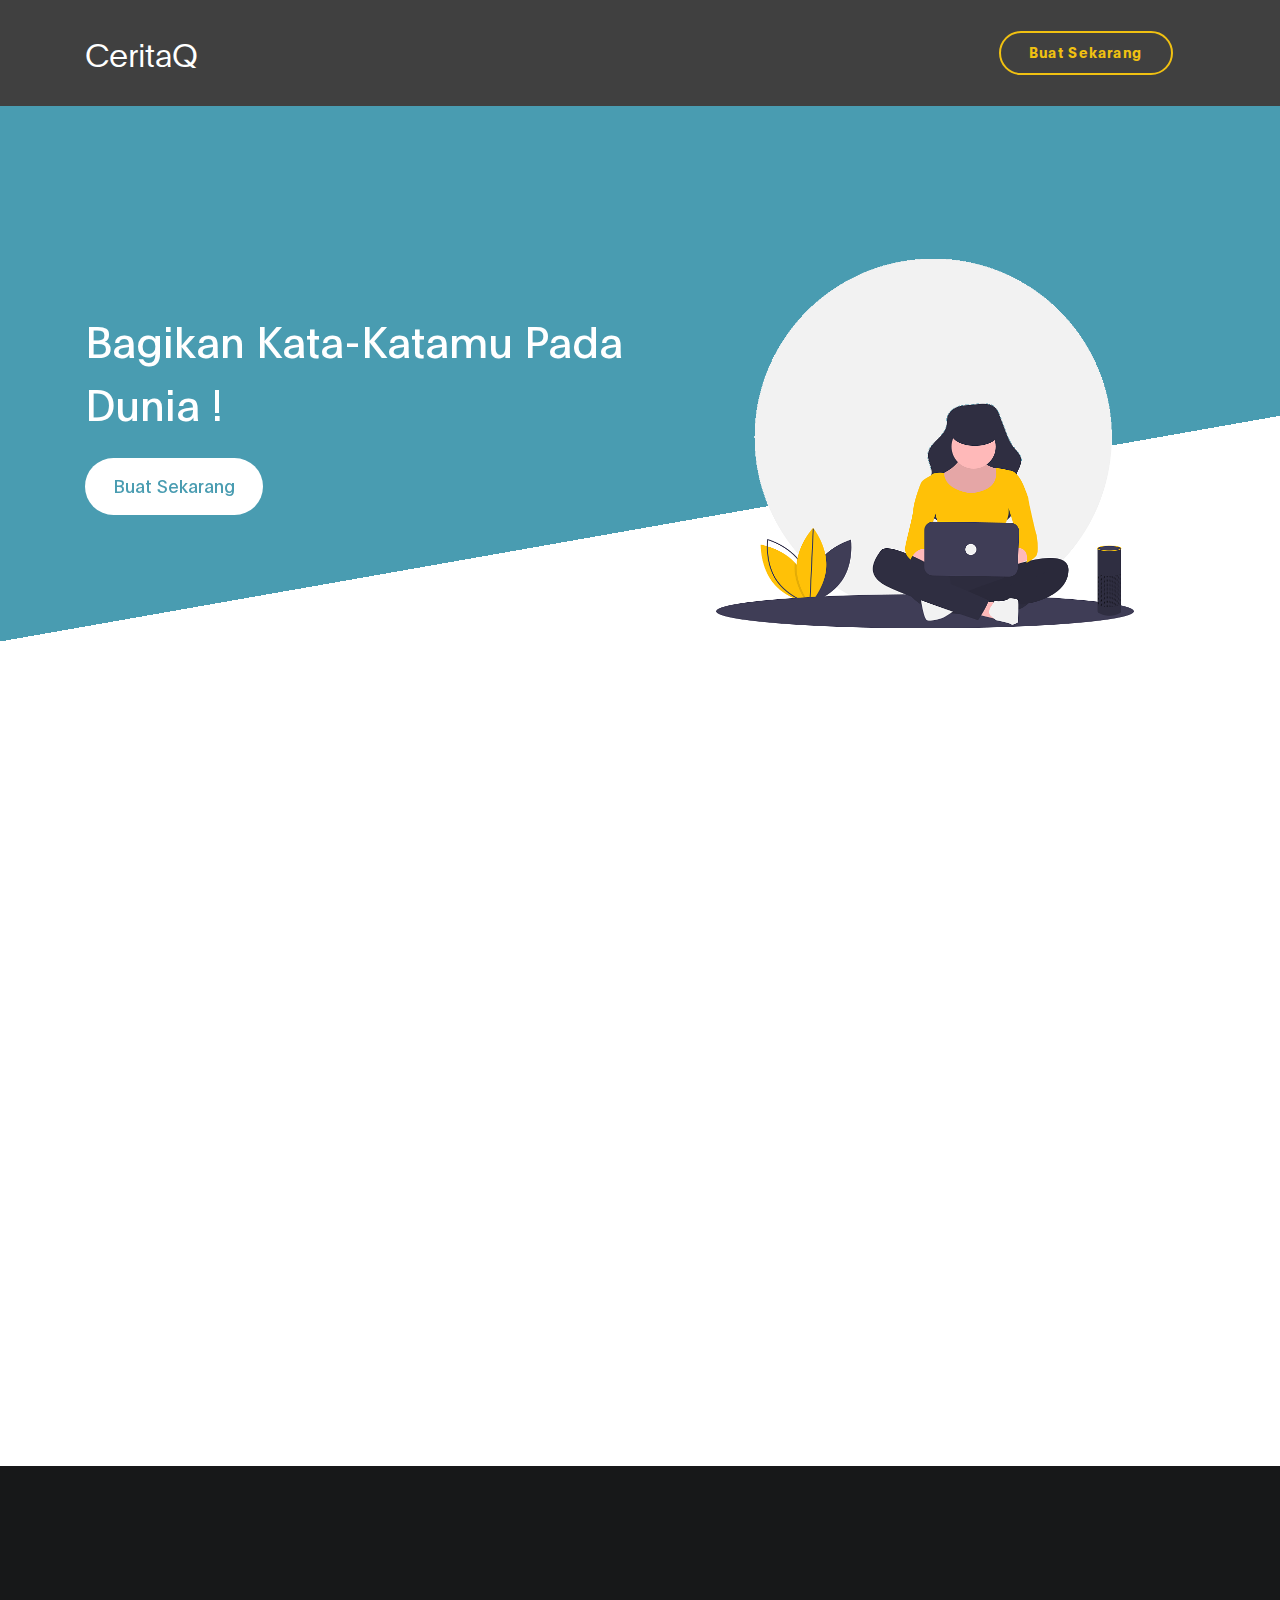
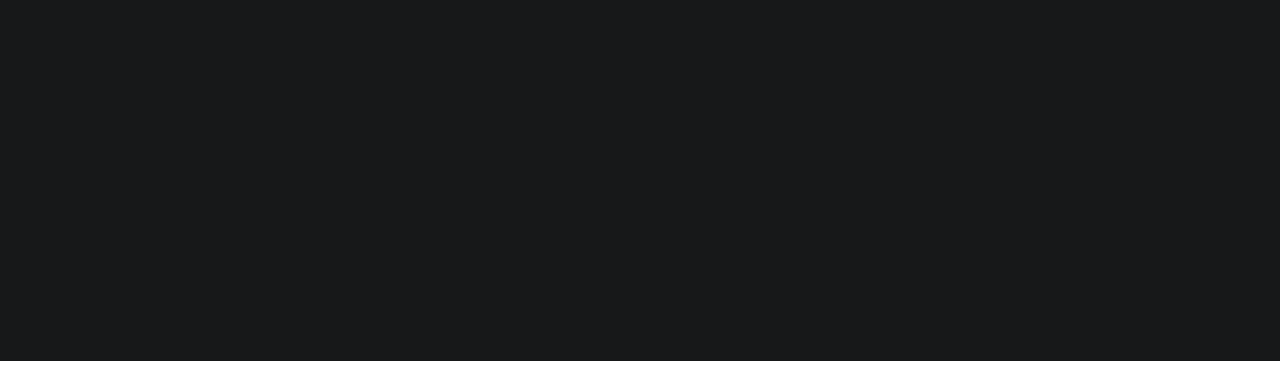
<file: index.html>
<!DOCTYPE html>
<html lang="en">
<head>

     <title>CeritaQ | Bagikan Kata-Katamu Pada Dunia </title>
<!--

DIGITAL TREND

https://templatemo.com/tm-538-digital-trend

-->
     <meta charset="UTF-8">
     <meta http-equiv="X-UA-Compatible" content="IE=Edge">
     <meta name="description" content="">
     <meta name="keywords" content="">
     <meta name="author" content="">
     <meta name="viewport" content="width=device-width, initial-scale=1, maximum-scale=1">

     <link rel="stylesheet" href="css/bootstrap.min.css">
     <link rel="stylesheet" href="css/font-awesome.min.css">
     <link rel="stylesheet" href="css/aos.css">
     <link rel="stylesheet" href="css/owl.carousel.min.css">
     <link rel="stylesheet" href="css/owl.theme.default.min.css">

     <!-- MAIN CSS -->
     <link rel="stylesheet" href="css/templatemo-digital-trend.css">

</head>
<body>

     <!-- MENU BAR -->
    <nav class="navbar navbar-expand-lg">
        <div class="container">
            <a class="navbar-brand" href="index.html">
              <i class=""></i>
              CeritaQ
            </a>

            <button class="navbar-toggler" type="button" data-toggle="collapse" data-target="#navbarNav" aria-controls="navbarNav" aria-expanded="false"
                aria-label="Toggle navigation">
                <span class="navbar-toggler-icon"></span>
            </button>

            <div class="collapse navbar-collapse" id="navbarNav">
                <ul class="navbar-nav ml-auto">
                    <li class="nav-item">
                        <a href="https://forms.gle/DLChrPrDQYyfFzsi8" class="nav-link contact">Buat Sekarang</a>
                    </li>
                </ul>
            </div>
        </div>
    </nav>


     <!-- HERO -->
     <section class="hero hero-bg d-flex justify-content-center align-items-center">
               <div class="container">
                    <div class="row">

                        <div class="col-lg-6 col-md-10 col-12 d-flex flex-column justify-content-center align-items-center">
                              <div class="hero-text">

                                   <h1 class="text-white" data-aos="fade-up">Bagikan Kata-Katamu Pada Dunia ! </h1>

                                   <a href="https://forms.gle/DLChrPrDQYyfFzsi8" class="custom-btn btn-bg btn mt-3" data-aos="fade-up" data-aos-delay="100">Buat Sekarang</a>

                              
                              </div>
                        </div>

                        <div class="col-lg-6 col-12">
                          <div class="hero-image" data-aos="fade-up" data-aos-delay="300">

                            <img src="images/working-girl.png" class="img-fluid" alt="working girl">
                          </div>
                        </div>

                    </div>
               </div>
     </section>


     <!-- ABOUT -->
   




     <!-- TESTIMONIAL -->
     <section class="testimonial section-padding">
          <div class="container">
               <div class="row">

                    <div class="col-lg-6 col-md-5 col-12">
                        <div class="contact-image" data-aos="fade-up">

                          <img src="images/female-avatar.png" class="img-fluid" alt="website">
                        </div>
                    </div>

                    <div class="col-lg-6 col-md-7 col-12">
                      <h4 class="my-5 pt-3" data-aos="fade-up" data-aos-delay="100">Kata Mereka</h4>

                      <div class="quote" data-aos="fade-up" data-aos-delay="200"></div>

                      <h2 class="mb-4" data-aos="fade-up" data-aos-delay="300">Kau adalah Tulisan Yang Tak Pernah Kutulis, Dan Buku Yang tak Pernah Kubaca</h2>

                      <p data-aos="fade-up" data-aos-delay="400">
                        <strong>Anonim</strong>

                        <span class="mx-1">/</span>

                        <small>Mahasiswi Akhir :( </small>
                      </p>
                    </div>

               </div>
          </div>
     </section>


    <footer class="site-footer">
      <div class="container">
        <div class="row">

          <div class="col-lg-5 mx-lg-auto col-md-8 col-10">
            <h1 class="text-white" data-aos="fade-up" data-aos-delay="100">Buat Dunia <strong>Kagum</strong> Dengan Kata-Katamu </h1>
          </div>

          <div class="col-lg-3 col-md-6 col-12" data-aos="fade-up" data-aos-delay="200">
            <h4 class="my-4">Kontak </h4>

            <p class="mb-1">
              <i class="fa fa-phone mr-2 footer-icon"></i> 
              +6283850548293
            </p>

            <p>
              <a href="mailto:ceritaq100@gmail.com?subject=subject&cc=cc@example.com">
                <i class="fa fa-envelope mr-2 footer-icon"></i>
                ceritaq100@gmail.com
              </a>
            </p>
          </div>

          <div class="col-lg-3 col-md-6 col-12" data-aos="fade-up" data-aos-delay="300">
            <h4 class="my-4">Kantor Virtual </h4>

            <p class="mb-1">
              <i class="fa fa-home mr-2 footer-icon"></i> 
              Jl. Deandles Rt. 6 Rw. 3 Panceng
            </p>
          </div>

          <div class="col-lg-4 mx-lg-auto text-center col-md-8 col-12" data-aos="fade-up" data-aos-delay="400">
            <p class="copyright-text">Copyright &copy; 2021 CeritaQ
            <br>
          </div>

          <div class="col-lg-4 mx-lg-auto col-md-6 col-12" data-aos="fade-up" data-aos-delay="500">
            
            <ul class="footer-link">
              
            </ul>
          </div>

          <div class="col-lg-3 mx-lg-auto col-md-6 col-12" data-aos="fade-up" data-aos-delay="600">
            <ul class="social-icon">
              <li><a href="https://www.instagram.com/ceritaq.id" class="fa fa-instagram"></a></li>
            </ul>
          </div>

        </div>
      </div>
    </footer>


     <!-- SCRIPTS -->
     <script src="js/jquery.min.js"></script>
     <script src="js/bootstrap.min.js"></script>
     <script src="js/aos.js"></script>
     <script src="js/owl.carousel.min.js"></script>
     <script src="js/smoothscroll.js"></script>
     <script src="js/custom.js"></script>

</body>
</html>
</file>
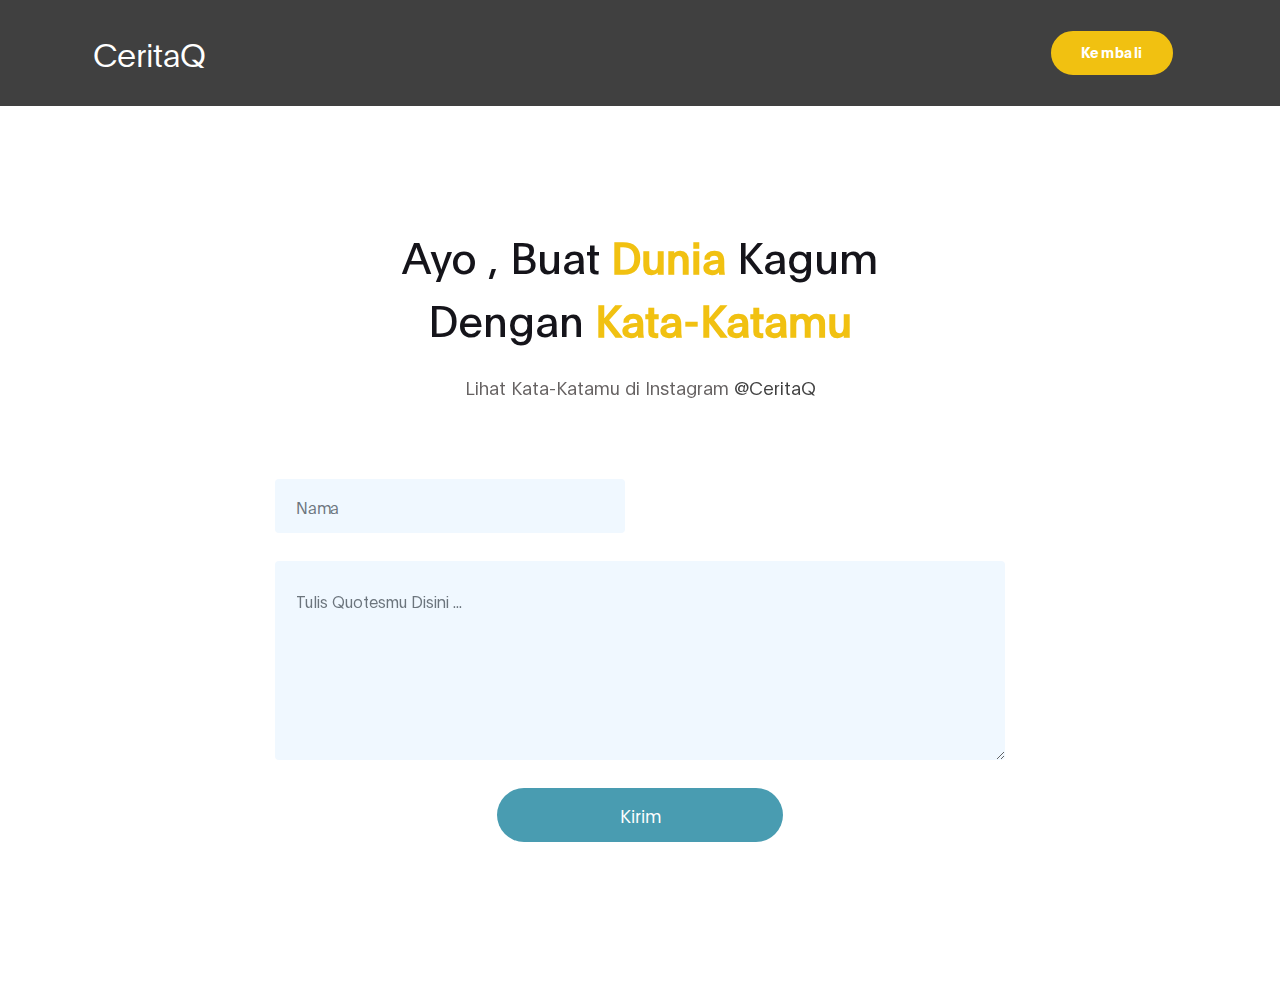
<file: contact.html>
<!DOCTYPE html>
<html lang="en">
<head>

     <title>Cerita</title>
<!--

DIGITAL TREND

https://templatemo.com/tm-538-digital-trend

-->
     <meta charset="UTF-8">
     <meta http-equiv="X-UA-Compatible" content="IE=Edge">
     <meta name="description" content="">
     <meta name="keywords" content="">
     <meta name="author" content="">
     <meta name="viewport" content="width=device-width, initial-scale=1, maximum-scale=1">

     <link rel="stylesheet" href="css/bootstrap.min.css">
     <link rel="stylesheet" href="css/font-awesome.min.css">
     <link rel="stylesheet" href="css/aos.css">
     <link rel="stylesheet" href="css/owl.carousel.min.css">
     <link rel="stylesheet" href="css/owl.theme.default.min.css">

     <!-- MAIN CSS -->
     <link rel="stylesheet" href="css/templatemo-digital-trend.css">

</head>
<body>

     <!-- MENU BAR -->
    <nav class="navbar navbar-expand-lg position-absolute">
        <div class="container">
          <a class="navbar-brand" href="index.html">
              <i class="fa "></i>
              CeritaQ
            </a>

            <button class="navbar-toggler" type="button" data-toggle="collapse" data-target="#navbarNav" aria-controls="navbarNav" aria-expanded="false"
                aria-label="Toggle navigation">
                <span class="navbar-toggler-icon"></span>
            </button>

            <div class="collapse navbar-collapse" id="navbarNav">
                <ul class="navbar-nav ml-auto">
      
                    <li class="nav-item">
                        <a href="index.html" class="nav-link active contact">Kembali</a>
                    </li>
                </ul>
            </div>
        </div>
    </nav>


     <!-- CONTACT -->
     <section class="contact section-padding">
          <div class="container">
               <div class="row">

                    <div class="col-lg-6 mx-auto col-md-7 col-12 py-5 mt-5 text-center" data-aos="fade-up">

                      <h1 class="mb-4">Ayo , Buat <strong>Dunia</strong> Kagum Dengan <strong>Kata-Katamu</strong> </h1>

                      <p>Lihat Kata-Katamu di Instagram <a href="mailto:hello@company.com">@CeritaQ</a></p>
                  
                    </div>

                    <div class="col-lg-8 mx-auto col-md-10 col-12">
                    
                    <!-- Follow https://templatemo.com/contact page to setup your own contact form -->
                    
                      <form action="#" method="post" class="contact-form" data-aos="fade-up" data-aos-delay="300" role="form">
                        <div class="row">
                          <div class="col-lg-6 col-12">
                            <input type="text" class="form-control" name="name" placeholder="Nama">
                          </div>


                          <div class="col-lg-12 col-12">
                            <textarea class="form-control" rows="6" name="message" placeholder="Tulis Quotesmu Disini ..."></textarea>
                          </div>

                          <div class="col-lg-5 mx-auto col-7">
                            <button type="submit" class="form-control" id="submit-button" name="submit">Kirim</button>
                          </div>
                        </div>

                      </form>
                    </div>

               </div>
          </div>
     </section>

<!-- How to change your own map point
	1. Go to Google Maps
	2. Click on your location point
	3. Click "Share" and choose "Embed map" tab
	4. Copy only URL and paste it within the src="" field below
-->


     <!-- SCRIPTS -->
     <script src="js/jquery.min.js"></script>
     <script src="js/bootstrap.min.js"></script>
     <script src="js/aos.js"></script>
     <script src="js/owl.carousel.min.js"></script>
     <script src="js/custom.js"></script>

</body>
</html>
</file>
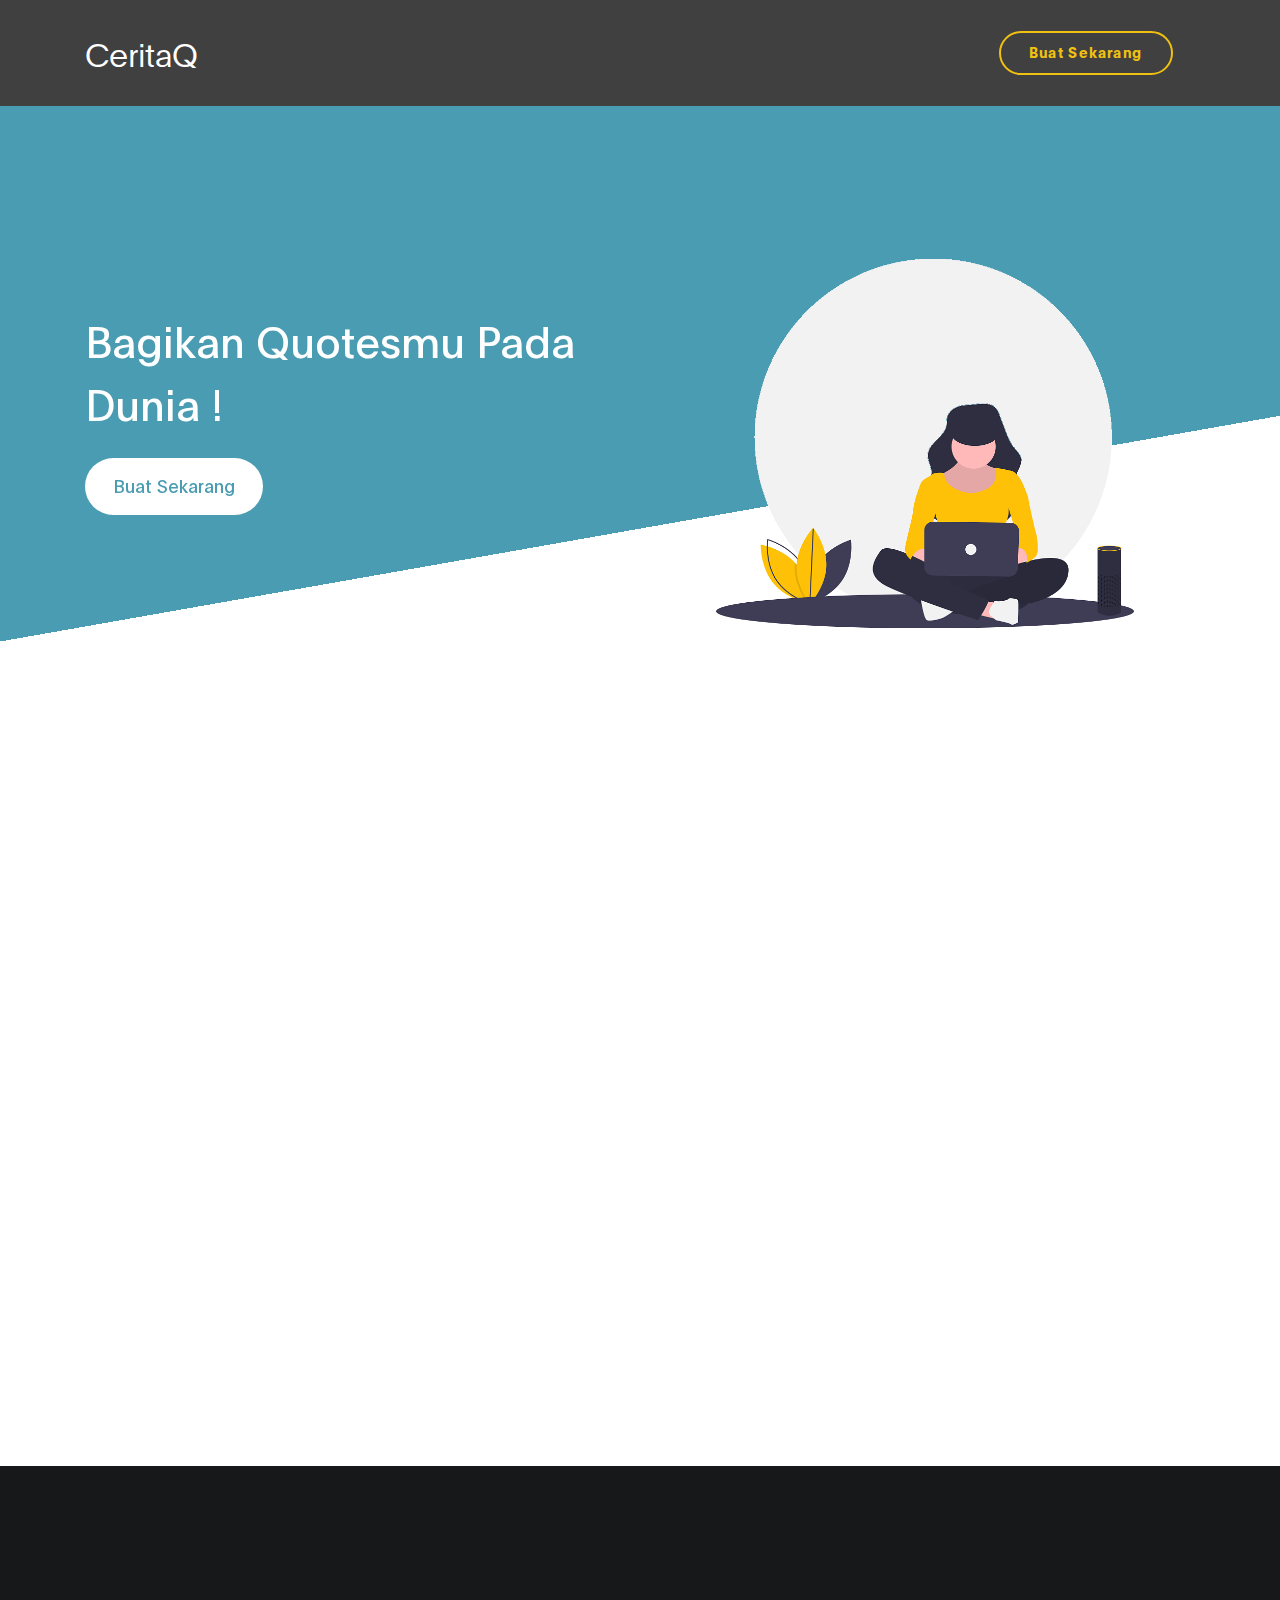
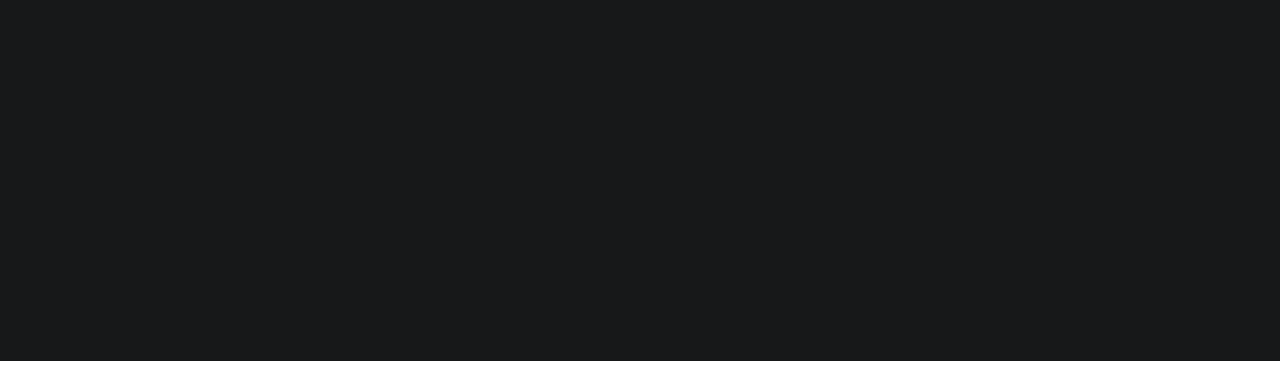
<file: table.html>
<!DOCTYPE html>
<html lang="en">
<head>

     <title>CeritaQ | Bagikan Quotes Pada Dunia </title>
<!--

DIGITAL TREND

https://templatemo.com/tm-538-digital-trend

-->
     <meta charset="UTF-8">
     <meta http-equiv="X-UA-Compatible" content="IE=Edge">
     <meta name="description" content="">
     <meta name="keywords" content="">
     <meta name="author" content="">
     <meta name="viewport" content="width=device-width, initial-scale=1, maximum-scale=1">

     <link rel="stylesheet" href="css/bootstrap.min.css">
     <link rel="stylesheet" href="css/font-awesome.min.css">
     <link rel="stylesheet" href="css/aos.css">
     <link rel="stylesheet" href="css/owl.carousel.min.css">
     <link rel="stylesheet" href="css/owl.theme.default.min.css">

     <!-- MAIN CSS -->
     <link rel="stylesheet" href="css/templatemo-digital-trend.css">

</head>
<body>

     <!-- MENU BAR -->
    <nav class="navbar navbar-expand-lg">
        <div class="container">
            <a class="navbar-brand" href="index.html">
              <i class=""></i>
              CeritaQ
            </a>

            <button class="navbar-toggler" type="button" data-toggle="collapse" data-target="#navbarNav" aria-controls="navbarNav" aria-expanded="false"
                aria-label="Toggle navigation">
                <span class="navbar-toggler-icon"></span>
            </button>

            <div class="collapse navbar-collapse" id="navbarNav">
                <ul class="navbar-nav ml-auto">
                    <li class="nav-item">
                        <a href="https://forms.gle/DLChrPrDQYyfFzsi8" class="nav-link contact">Buat Sekarang</a>
                    </li>
                </ul>
            </div>
        </div>
    </nav>


     <!-- HERO -->
     <section class="hero hero-bg d-flex justify-content-center align-items-center">
               <div class="container">
                    <div class="row">

                        <div class="col-lg-6 col-md-10 col-12 d-flex flex-column justify-content-center align-items-center">
                              <div class="hero-text">

                                   <h1 class="text-white" data-aos="fade-up">Bagikan Quotesmu Pada Dunia ! </h1>

                                   <a href="https://forms.gle/DLChrPrDQYyfFzsi8" class="custom-btn btn-bg btn mt-3" data-aos="fade-up" data-aos-delay="100">Buat Sekarang</a>

                              
                              </div>
                        </div>

                        <div class="col-lg-6 col-12">
                          <div class="hero-image" data-aos="fade-up" data-aos-delay="300">

                            <img src="images/working-girl.png" class="img-fluid" alt="working girl">
                          </div>
                        </div>

                    </div>
               </div>
     </section>


     <!-- ABOUT -->
   




     <!-- TESTIMONIAL -->
     <section class="testimonial section-padding">
          <div class="container">
               <div class="row">

                    <div class="col-lg-6 col-md-5 col-12">
                        <div class="contact-image" data-aos="fade-up">

                          <img src="images/female-avatar.png" class="img-fluid" alt="website">
                        </div>
                    </div>

                    <div class="col-lg-6 col-md-7 col-12">
                      <h4 class="my-5 pt-3" data-aos="fade-up" data-aos-delay="100">Kata Mereka</h4>

                      <div class="quote" data-aos="fade-up" data-aos-delay="200"></div>

                      <h2 class="mb-4" data-aos="fade-up" data-aos-delay="300">Kau adalah Tulisan Yang Tak Pernah Kutulis, Dan Buku Yang tak Pernah Kubaca</h2>

                      <p data-aos="fade-up" data-aos-delay="400">
                        <strong>Anonim</strong>

                        <span class="mx-1">/</span>

                        <small>Mahasiswi Akhir :( </small>
                      </p>
                    </div>

               </div>
          </div>
     </section>


    <footer class="site-footer">
      <div class="container">
        <div class="row">

          <div class="col-lg-5 mx-lg-auto col-md-8 col-10">
            <h1 class="text-white" data-aos="fade-up" data-aos-delay="100">Buat Dunia <strong>Kagum</strong> Dengan Kata-Katamu </h1>
          </div>

          <div class="col-lg-3 col-md-6 col-12" data-aos="fade-up" data-aos-delay="200">
            <h4 class="my-4">Kontak </h4>

            <p class="mb-1">
              <i class="fa fa-phone mr-2 footer-icon"></i> 
              +6283850548293
            </p>

            <p>
              <a href="#">
                <i class="fa fa-envelope mr-2 footer-icon"></i>
                ceritaqceritaq@gmail.com
              </a>
            </p>
          </div>

          <div class="col-lg-3 col-md-6 col-12" data-aos="fade-up" data-aos-delay="300">
            <h4 class="my-4">Kantor Virtual </h4>

            <p class="mb-1">
              <i class="fa fa-home mr-2 footer-icon"></i> 
              Jl. Deandles Rt. 6 Rw. 3 Panceng
            </p>
          </div>

          <div class="col-lg-4 mx-lg-auto text-center col-md-8 col-12" data-aos="fade-up" data-aos-delay="400">
            <p class="copyright-text">Copyright &copy; 2021 CeritaQ
            <br>
          </div>

          <div class="col-lg-4 mx-lg-auto col-md-6 col-12" data-aos="fade-up" data-aos-delay="500">
            
            <ul class="footer-link">
              
            </ul>
          </div>

          <div class="col-lg-3 mx-lg-auto col-md-6 col-12" data-aos="fade-up" data-aos-delay="600">
            <ul class="social-icon">
              <li><a href="https://www.instagram.com/ceritaqceritaq/" class="fa fa-instagram"></a></li>
            </ul>
          </div>

        </div>
      </div>
    </footer>


     <!-- SCRIPTS -->
     <script src="js/jquery.min.js"></script>
     <script src="js/bootstrap.min.js"></script>
     <script src="js/aos.js"></script>
     <script src="js/owl.carousel.min.js"></script>
     <script src="js/smoothscroll.js"></script>
     <script src="js/custom.js"></script>

</body>
</html>
</file>
<file: css/templatemo-digital-trend.css>
/*

DIGITAL TREND

https://templatemo.com/tm-538-digital-trend

*/
  
  @font-face {
      font-family: 'Plain-Regular';
      src: url('../fonts/Plain-Regular.woff2') format('woff2'),
          url('../fonts/Plain-Regular.woff') format('woff');
      font-weight: normal;
      font-style: normal;
  }

  @font-face {
      font-family: 'Plain-Light';
      src: url('../fonts/Plain-Light.woff2') format('woff2'),
          url('../fonts/Plain-Light.woff') format('woff');
      font-weight: bold;
      font-style: normal;
  }

  @font-face {
      font-family: 'Plain-Bold';
      src: url('../fonts/Plain-Bold.woff2') format('woff2'),
          url('../fonts/Plain-Bold.woff') format('woff');
      font-weight: bold;
      font-style: normal;
  }

  :root {
    --primary-color:        #499cb1;
    --secondary-color:      #f1c111;
    --white-color:          #ffffff;
    --dark-color:           #171819;
    --project-bg:           #f0f8ff;
    --menu-bg:              #404040;

    --title-color:          #15141a;
    --gray-color:           #909090;
    --link-color:           #404040;
    --p-color:              #666262;

    --base-font-family:     'Plain-Light', sans-serif;
    --title-font-family:    'Plain-Regular', sans-serif;
    --font-bold-family:     'Plain-Bold', sans-serif;
    --font-weight-bold:     bold;

    --h1-font-size:         42px;
    --h2-font-size:         32px;
    --h3-font-size:         24px;
    --p-font-size:          18px;
    --base-font-size:       16px;
    --menu-font-size:       14px;

    --border-radius-large:  100px;
    --border-radius-small:  5px;
  }

  body {
    background: var(--white-color);
    font-family: var(--base-font-family);
  }


  /*---------------------------------------
     TYPOGRAPHY              
  -----------------------------------------*/

  h1,h2,h3,h4,h5,h6 {
    font-family: var(--title-font-family);
    line-height: inherit;
  }

  h1 {
    color: var(--title-color);
    font-size: var(--h1-font-size);
  }

  h2 {
    font-size: var(--h2-font-size);
    font-weight: 100;
  }

  h3 {
    font-size: var(--h3-font-size);
    font-weight: 100;
    margin-bottom: 0;
  }

  h4 {
    color: var(--gray-color);
    font-family: var(--base-font-family);
    font-size: var(--p-font-size);
    letter-spacing: 1px;
    text-transform: uppercase;
  }

  p {
    color: var(--p-color);
    font-size: var(--p-font-size);
    line-height: 1.5em;
  }

  b, 
  strong {
    letter-spacing: 0;
    color: var(--secondary-color);
  }


  /*  BLOCKQUOTES */
  .quote {
    position: relative;
    margin: 0;
  }

  .quote::after {
    content: "“";
    position: absolute;
    bottom: -80px;
    left: 20px;
    font-family: times;
    color: var(--gray-color);
    font-weight: var(--font-weight-bold);
    font-size: 14em;
    line-height: 0;
    opacity: 0.10;
  }

  blockquote {
    border-left: 5px solid rgba(0,0,0,0.05);
    display: block;
    margin: 42px 0;
    padding: 14px 22px;
    color: rgba(0,0,0,0.5);
  }


  /* BUTTON */
  .custom-btn {
    background: transparent;
    border: 2px solid var(--dark-color);
    border-radius: var(--border-radius-large);
    padding: 12px 26px 14px 26px;
    color: var(--dark-color);
    font-family: var(--title-font-family);
    font-size: var(--p-font-size);
    white-space: nowrap;
  }

  .custom-btn.btn-bg {
    background: var(--white-color);
    color: var(--primary-color);
    border-color: transparent;
	transition: all .3s ease;
  }
  
  .custom-btn:hover,
  .custom-btn:focus {
    background: var(--dark-color);
    color: var(--white-color);
    border-color: transparent;
  }


  /*---------------------------------------
     GENERAL               
  -----------------------------------------*/

  * {
    -webkit-box-sizing: border-box;
    -moz-box-sizing: border-box;
    box-sizing: border-box;
  }

  *::before,
  *::after {
    -webkit-box-sizing: border-box;
    -moz-box-sizing: border-box;
    box-sizing: border-box;
  }

  a {
    color: var(--link-color);
    font-weight: normal;
    text-decoration: none;
  }

  a:hover, 
  a:active, 
  a:focus {
    color: var(--secondary-color);
    outline: none;
    text-decoration: none;
  }

  ::selection {
    background: var(--secondary-color);
    color: var(--white-color);
  }

  .section-padding {
    padding: 8em 0;
  }
  .section-padding-half {
    padding: 4em 0;
  }

  .google-map iframe {
    display: block;
    width: 100%;
  }



  /*---------------------------------------
    MENU             
  -----------------------------------------*/

  .navbar {
    background: var(--menu-bg);
    z-index: 2;
    top: 0;
    right: 0;
    left: 0;
    padding: 1.5em;
  }

  .navbar-brand {
    color: var(--white-color);
    font-size: var(--h2-font-size);
  }

  .nav-link {
    color: var(--white-color);
    font-size: var(--menu-font-size);
    letter-spacing: 0.4px;
    margin: 0 1.6em;
    padding: 0.6em;
  }

  .nav-link.active,
  .nav-link:hover {
    color: var(--secondary-color);
  }

  .navbar-expand-lg .navbar-nav .nav-link {
    padding-right: 0;
    padding-left: 0;
  }

  .navbar-expand-lg .navbar-nav .nav-link.contact {
    border: 2px solid var(--secondary-color);
    border-radius: var(--border-radius-large);
    color: var(--secondary-color);
    font-family: var(--font-bold-family);
    padding: 0.6em 2em 0.8em 2em;
  }

  .navbar-expand-lg .navbar-nav .nav-link.contact:hover,
  .navbar-expand-lg .navbar-nav .nav-link.contact.active {
    background: var(--secondary-color);
    color: var(--white-color);
  }

  .navbar-nav .navbar-toggler-icon {
    background: none;
  }

  .navbar-toggler {
    border: 0;
    padding: 0;
    cursor: pointer;
    margin: 0 10px 0 0;
    width: 30px;
    height: 35px;
    outline: none;
  }

  .navbar-toggler:focus {
    outline: none;
  }

  .navbar-toggler[aria-expanded="true"] .navbar-toggler-icon {
    background: transparent;
  }

  .navbar-toggler[aria-expanded="true"] .navbar-toggler-icon::before,
  .navbar-toggler[aria-expanded="true"] .navbar-toggler-icon::after {
    transition: top 300ms 50ms ease, -webkit-transform 300ms 350ms ease;
    transition: top 300ms 50ms ease, transform 300ms 350ms ease;
    transition: top 300ms 50ms ease, transform 300ms 350ms ease, -webkit-transform 300ms 350ms ease;
    top: 0;
  }

  .navbar-toggler[aria-expanded="true"] .navbar-toggler-icon::before {
    transform: rotate(45deg);
  }

  .navbar-toggler[aria-expanded="true"] .navbar-toggler-icon::after {
    transform: rotate(-45deg);
  }

  .navbar-toggler .navbar-toggler-icon {
    background: var(--white-color);
    transition: background 10ms 300ms ease;
    display: block;
    width: 30px;
    height: 2px;
    position: relative;
  }

  .navbar-toggler .navbar-toggler-icon::before,
  .navbar-toggler .navbar-toggler-icon::after {
    transition: top 300ms 350ms ease, -webkit-transform 300ms 50ms ease;
    transition: top 300ms 350ms ease, transform 300ms 50ms ease;
    transition: top 300ms 350ms ease, transform 300ms 50ms ease, -webkit-transform 300ms 50ms ease;
    position: absolute;
    right: 0;
    left: 0;
    background: var(--white-color);
    width: 30px;
    height: 2px;
    content: '';
  }

  .navbar-toggler .navbar-toggler-icon::before {
    top: -8px;
  }

  .navbar-toggler .navbar-toggler-icon::after {
    top: 8px;
  }



  /*---------------------------------------
     HERO              
  -----------------------------------------*/

  .hero {
    position: relative;
    padding: 5em 0;
    overflow: hidden;
  }

  .hero-bg {
    background: linear-gradient(170deg, var(--primary-color) 64%, var(--white-color) 30%);
  }

  .hero-image {
    position: relative;
    top: 2em;
  }



  /*---------------------------------------
     PROJECT              
  -----------------------------------------*/

  .project {
    background: var(--project-bg);
  }

  .project-wrapper {
    position: relative;
  }

  .project-wrapper img {
    border-radius: var(--border-radius-small);
  }

  .project-info {
    background: var(--white-color);
    border-radius: var(--border-radius-small);
    position: absolute;
    bottom: 32px;
    right: 32px;
    left: 32px;
    width: 90%;
    padding: 32px;
  }

  .project-info small {
    font-family: Plain-Bold;
    color: var(--gray-color);
    position: relative;
    top: 2px;
  }

  .project-info a {
    color: var(--primary-color);
  }

  .project-info .project-icon {
    background: var(--primary-color);
  }

  .project-icon {
    position: absolute;
    right: 30px;
    top: 40px;
    background: var(--dark-color);
    border-radius: var(--border-radius-large);
    color: var(--white-color);
    font-size: var(--h2-font-size);
    width: 40px;
    height: 40px;
    line-height: 40px;
    text-align: center;
    padding-left: 5px;
  }

  .owl-theme .owl-dots .owl-dot {
    outline: none;
  }

  .owl-theme .owl-dots .owl-dot span {
    background: var(--gray-color);
    width: 50px;
    height: 3px;
    margin:  35px 5px;
  }

  .owl-theme .owl-dots .owl-dot.active span, 
  .owl-theme .owl-dots .owl-dot:hover span {
    background: var(--secondary-color);
  }

  .list-detail {
    margin-left: 1em;
    padding-left: 1em;
    position: relative;
  }

  .list-detail li {
    display: block;
    list-style: none;
    margin: 0.6em 0 0 0.8em;
  }

  .list-detail li::before {
    content: "";
    width: 0;
    height: 0;
    border-width: 0 16px 16px 0;
    border-color: transparent var(--secondary-color) transparent transparent;
    border-style: solid;
    position: absolute;
    left: 0;
  }

  .list-detail span {
    position: relative;
    bottom: 5px;
  }

  .client-info img {
    width: 100px;
    margin-right: 1em;
  }



  /*---------------------------------------
      ABOUT            
  -----------------------------------------*/

  .about {
    position: relative;
    overflow: hidden;
  }

  .about-image img {
    display: block;
    margin: 0 auto;
  }



  /*---------------------------------------
      BLOG            
  -----------------------------------------*/

  .blog-header {
    border-radius: var(--border-radius-small);
    position: relative;
    overflow: hidden;
  }

  .blog-header img {
    border-radius: var(--border-radius-small);
    display: block;
  }

  .blog-header-info {
    background: linear-gradient(transparent,rgba(0,0,0,0.95));
    position: absolute;
    right: 0;
    left: 0;
    bottom: 0;
    padding: 2em;
  }

  .blog-header-info h3 {
    max-width: 80%;
  }

  .blog-header-info a {
    color: var(--white-color);
  }

  .blog-header-info a:hover {
    color: var(--secondary-color);
  }

  .blog-sidebar img {
    border-radius: var(--border-radius-small);
    width: 159px;
    margin-right: 22px;
  }

  .blog-sidebar h3 {
    font-size: 18px;
  }



  /*---------------------------------------
     CONTACT              
  -----------------------------------------*/

  .newsletter-form .form-control,
  .contact-form .form-control {
    box-shadow: none;
    background: var(--project-bg);
    border: 0;
    padding: 1.7em 1.3em;
    margin: 14px 0;
  }

  .newsletter-form button,
  .contact-form #submit-button {
    background: var(--primary-color);
    border-radius: var(--border-radius-large);
    color: var(--white-color);
    cursor: pointer;
    font-size: var(--p-font-size);
    line-height: 0px;
    padding: 1.5em 1.3em;
  }

  .newsletter-form button {
    background: var(--secondary-color);
  }



  /*---------------------------------------
     FOOTER              
  -----------------------------------------*/

  .site-footer {
    background: var(--dark-color);
    padding: 7em 0 6em 0;
  }

  .site-footer a {
    color: var(--p-color);
  }

  .site-footer a:hover,
  .footer-icon {
    color: var(--secondary-color);
  }

  .footer-link li {
    display: inline-block;
    list-style: none;
    margin: 0 10px;
  }

  .copyright-text,
  .footer-link,
  .site-footer .social-icon {
    margin-top: 6em;
  }

  .copyright-text {
    margin-top: 5.3em;
  }



  /*---------------------------------------
     SOCIAL ICON              
  -----------------------------------------*/

  .social-icon {
    position: relative;
    padding: 0;
    margin: 4em 0 0 0;
  }

  .social-icon li {
    display: inline-block;
    list-style: none;
  }

  .social-icon li a {
    text-decoration: none;
    display: inline-block;
    font-size: var(--base-font-size);
    margin: 10px;
    text-align: center;
  }



  /*---------------------------------------
     RESPONSIVE STYLES              
  -----------------------------------------*/

  @media screen and (min-width: 1200px) {

    .about-info h2 {
      max-width: 70%;
    }
  }

  @media screen and (min-width: 991px) {

    .project h2 {
      max-width: 32%;
      margin: 0 auto;
    }
  }

  @media screen and (max-width: 991px) {

    .hero {
      padding-top: 14em;
    }

    .hero-text {
      bottom: 2em;
    }

    .navbar {
      padding: 1em;
    }

    .navbar-collapse {
      text-align: center;
      padding: 2.5em 0;
    }

    .nav-link {
      display: inline-block;
    }

    .navbar-expand-lg .navbar-nav .nav-link.contact {
      margin: 1em 0;
    }

    .copyright-text, 
    .footer-link, 
    .site-footer .social-icon {
      margin-top: 3em;
      padding: 0;
      text-align: left;
    }
  }

  @media screen and (max-width: 767px) {

    h1 {
      font-size: 36px;
    }

    h2 {
      font-size: 28px;
    }

    h3 {
      font-size: 22px;
    }

    .project-info {
      right: 0;
      left: 0;
      margin: 0 auto;
    }

    .footer-link, 
    .site-footer .social-icon {
      margin-top: 1em;
    }

    .copyright-text {
      margin: 2.5em 0 1em 0;
    }

    .footer-link li {
      margin-left: 0;
    }
  }
</file>
